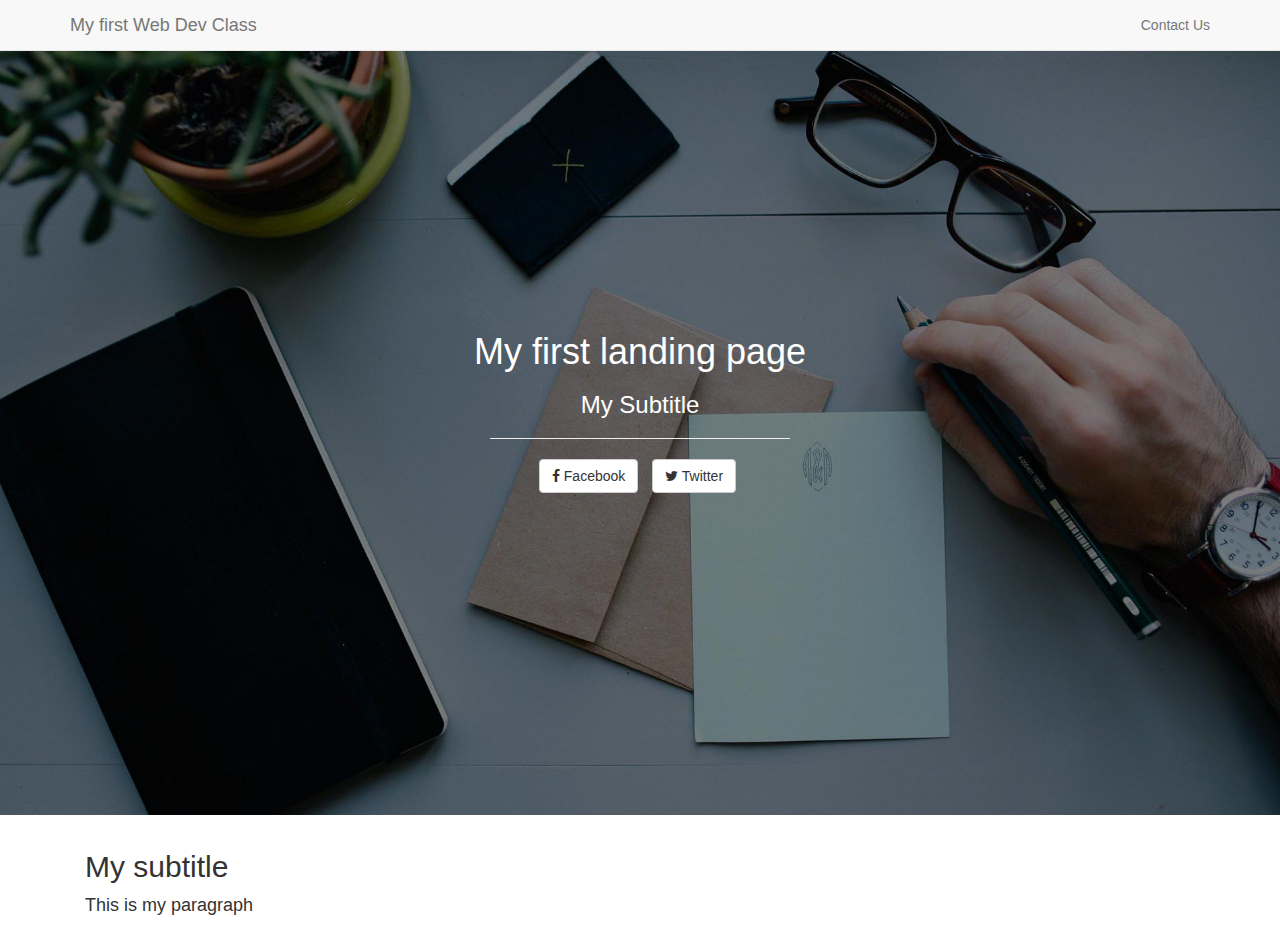
<file: index.html>
<!DOCTYPE html>
<html lang="en">

<head>

    <meta charset="utf-8">
    <meta http-equiv="X-UA-Compatible" content="IE=edge">
    <meta name="viewport" content="width=device-width, initial-scale=1">

    <!-- Page Title -->
    <title> KodeSplash Capstone Project Webpage </title>

    <!-- Bootstrap Core CSS -->
    <link href="css/bootstrap.min.css" rel="stylesheet">

    <!-- Custom CSS -->
    <link href="css/style.css" rel="stylesheet">

    <!-- Icon Font -->
    <link href="font-awesome-4.1.0/css/font-awesome.min.css" rel="stylesheet" type="text/css">
    
    <!-- Google Custom Fonts -->
    <link href="http://fonts.googleapis.com/css?family=Lato:300,400,700,300italic,400italic,700italic" rel="stylesheet" type="text/css">

</head>

<body>

    <nav class="navbar navbar-default navbar-fixed-top">
        <div class="container">
            <div>
                <a href="#" class="navbar-brand">My first Web Dev Class</a>
            </div>
            <ul class="nav navbar-nav navbar-right">
                <li>
                    <a href="mailto:contact@kodesplash.com"> Contact Us</a>

                </li>
            </ul>
        </div>

    </nav>

    <!-- main header  -->
    <div class="intro-header">
        <div class="row">
            <div class="intro-message">
                <h1>My first landing page</h1>
                <h3>My Subtitle</h3>
                <hr class="intro-divider">
                <ul CLASS="list-inline intro-social-buttons">
                    <li>
                        <a class="btn btn-default"
                            href="http://facebook.com/KodeSplash">
                            <i class="fa fa-facebook"></i>
                            <span class="network-name"> Facebook
                            </span>

                        </a>
                    </li>
                    <li>
						<a class="btn btn-default"
                            href="http://twitter.com/KodeSplash">
							<i class="fa fa-twitter"></i>
							<span class="network-name"> Twitter
								</span>

                        </a>
                    </li>
                </ul>
            </div>
        </div>
    </div>

    <div class="content-selection-a">
        <div class="container">
            <div class="col-md-6">
                    <h2 class="section-heading">My subtitle</h2>
                    <p class="paragraph"> This is my paragraph</p>
            </div>
            <div class="col-md-6">
                <img sc="img/rocket.png">
            </div>
        </div>
    </div>

    <footer>
        <div class="footer_banner">
            <div class="col-md-6">
                <h2></h2>
            </div>
            
        </div>
    </footer>

</body>

</html>
</file>
<file: css/style.css>
.intro-header {
	background: url("../img/intro-bg.jpg");
	background-size: cover;
	padding-top: 50px;
	padding-bottom: 50px;
	color: white;
	text-align: center;
}

.intro-message {
	padding-top: 20%;
	padding-bottom: 20%;
	position: relative;
}

.intro-divider {
	width: 300px;

}

.intro-social-buttons {

}

.content-section-a{
	padding-top: 50px;
	background: #f8f8f8;
}

.section-heading {
	margin-top: 35px;
}

.paragraph {
	font-size: 18px;
	font-weight: 400;
}
</file>
